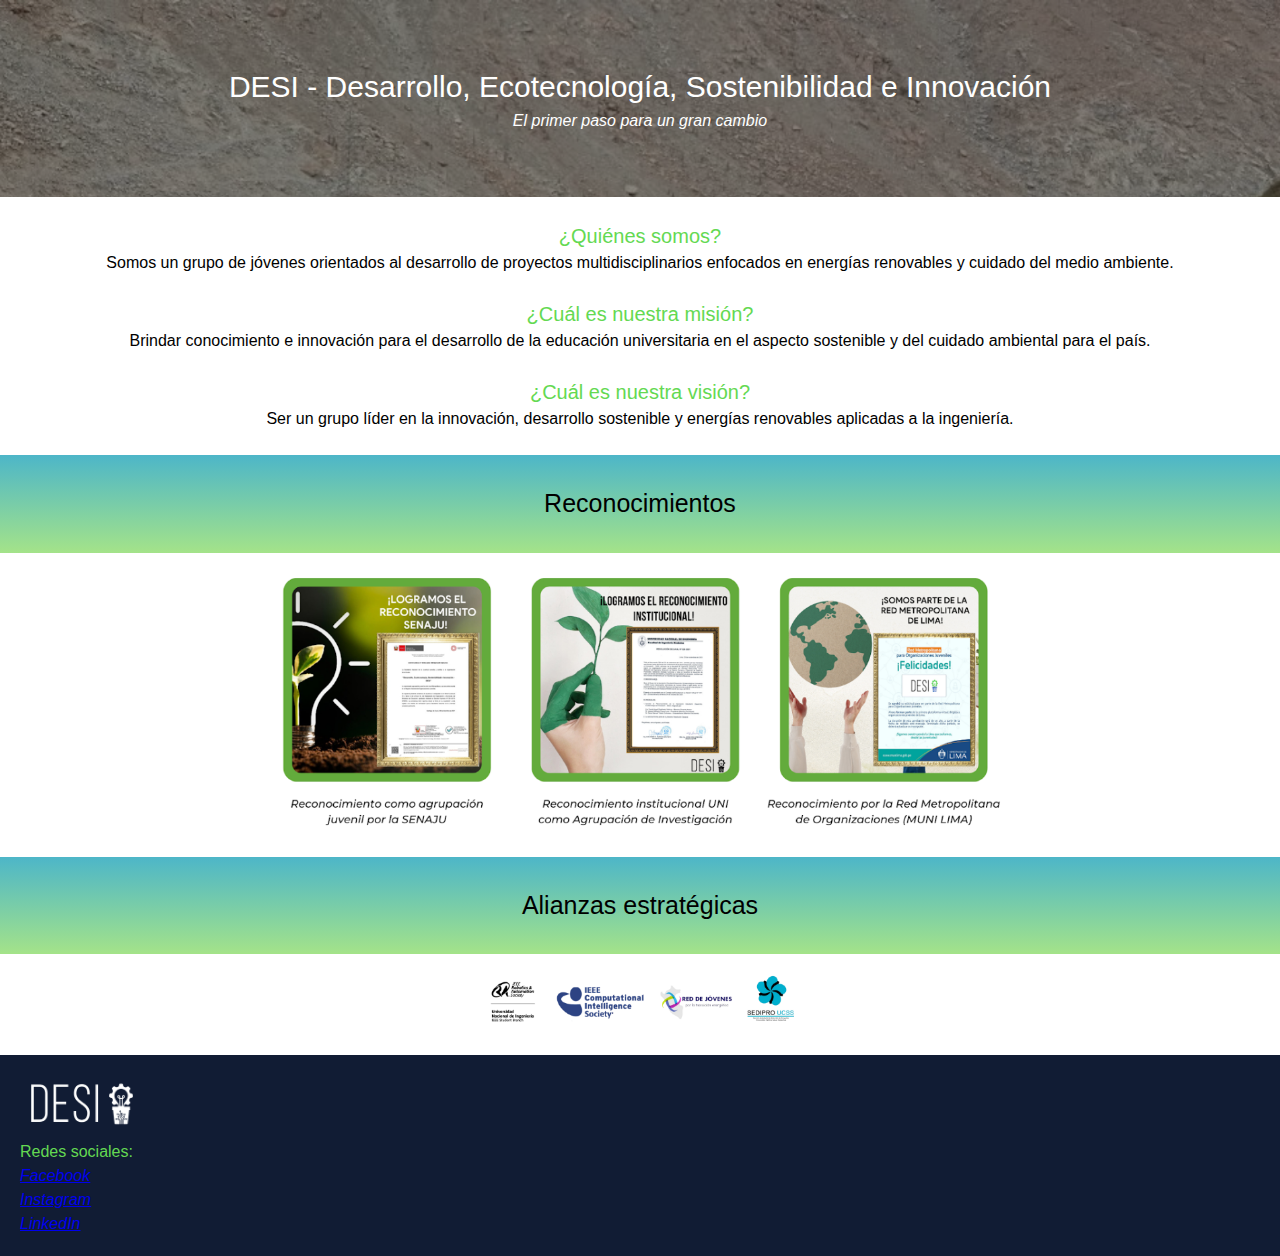
<file: DESI.html>
<!DOCTYPE html> <!–– indicando al navegador la version que se usa (version 5) ––>

<html lang="es"> <!–– definimos el idioma ––>


    <head>     
        
        <meta charset="UTF-8"> <!–– DICCIONARIO DE PALABRAS - permite que el navegador lea caracteres especiales como tildes ––>

        <title> DESI - Desarrollo, Ecotecnología, Sostenibilidad e Innovación </title>

        <link rel="shortcut icon" href="Imagenes/icono.png">

        <link rel="stylesheet" href="reset.css"> <!––antes para no borrar nuestro estilo creado––>    

        <link rel="stylesheet" href="styleDESI.css">

    </head> 

    <header>

        <h1> DESI - Desarrollo, Ecotecnología, Sostenibilidad e Innovación </h1>
        <p> <em> El primer paso para un gran cambio </em> </p>

    </header>

    <body> 

        <div> 
            <br>
            <p id="preg"> <strong> ¿Quiénes somos? </strong> <p>
            <p> Somos un grupo de jóvenes orientados al desarrollo de proyectos multidisciplinarios enfocados en energías renovables y cuidado del medio ambiente.</p>
            <br>
            <p id="preg"> <strong> ¿Cuál es nuestra misión? </strong> <p>
            <p>Brindar conocimiento e innovación para el desarrollo de la educación universitaria en el aspecto sostenible y del cuidado ambiental para el país.</p>
            <br>
            <p id="preg"> <strong> ¿Cuál es nuestra visión? </strong> <p> 
            <p>Ser un grupo líder en la innovación, desarrollo sostenible y energías renovables aplicadas a la ingeniería. </p>
        </div>

        <div>
            <br>
            <p class="reco"> <strong> Reconocimientos </strong> <p>
            <img id="banner" src="Imagenes/reconocimientos.png"> <!–– no tiene cierre porque es una referencia a ese archivo ––>
            <p class="reco"> <strong> Alianzas estratégicas </strong> <p>
            <img id="banner" src="Imagenes/alianzas.png"> 
        </div>

        <div class="pie"> <!–– la clase nos permite reutilizar ese estilo, en cambio el identificador es unico ––>
            
            <img src="Imagenes/logo3.png" class="pie1"> 

            <h3> Redes sociales:</h3>

            <ul> 
                <li class="items"> <A HREF="https://www.facebook.com/desi.team.uni"> Facebook </A> </li>
                <li class="items"> <A HREF="https://www.instagram.com/desi.team.uni/"> Instagram </A> </li>
                <li class="items"> <A HREF="https://www.linkedin.com/company/80920763/admin/"> LinkedIn </A> </li>
            </ul>


        </div>

    </body>


</html>
</file>
<file: styleDESI.css>
body {
    font-family: Arial, Helvetica, sans-serif;
    background: rgb(255, 255, 255);
}

#banner{
    width: 100%;
}

header{
    text-align: center;
    font-size: 100%;
    color:rgb(255, 255, 255);
    background-image: url("visita/visita.jpg");
    background-size: 100%;
    background-repeat: no-repeat;
    padding: 5%;
}

header h1{
    font-size:30px;
}

header p{
    font-style: italic;
}

p{
    text-align: center;
}

#preg{
    font-size: 20px;
    color: #64d952;
}

.reco{
    font-size: 25px;
    padding: 30px;
    background: linear-gradient(#4DB6C8, #A4E389);
}

.pie{
    color:#64d952;
    background: #111c34 ;
    padding: 20px;
}


.items{
    font-style: italic;
    color: #64d952;
}

ul{
    display:inline-block;
    vertical-align: top;
    margin-right: 20%;
}

.pie1{
    width: 10%;
}
</file>
